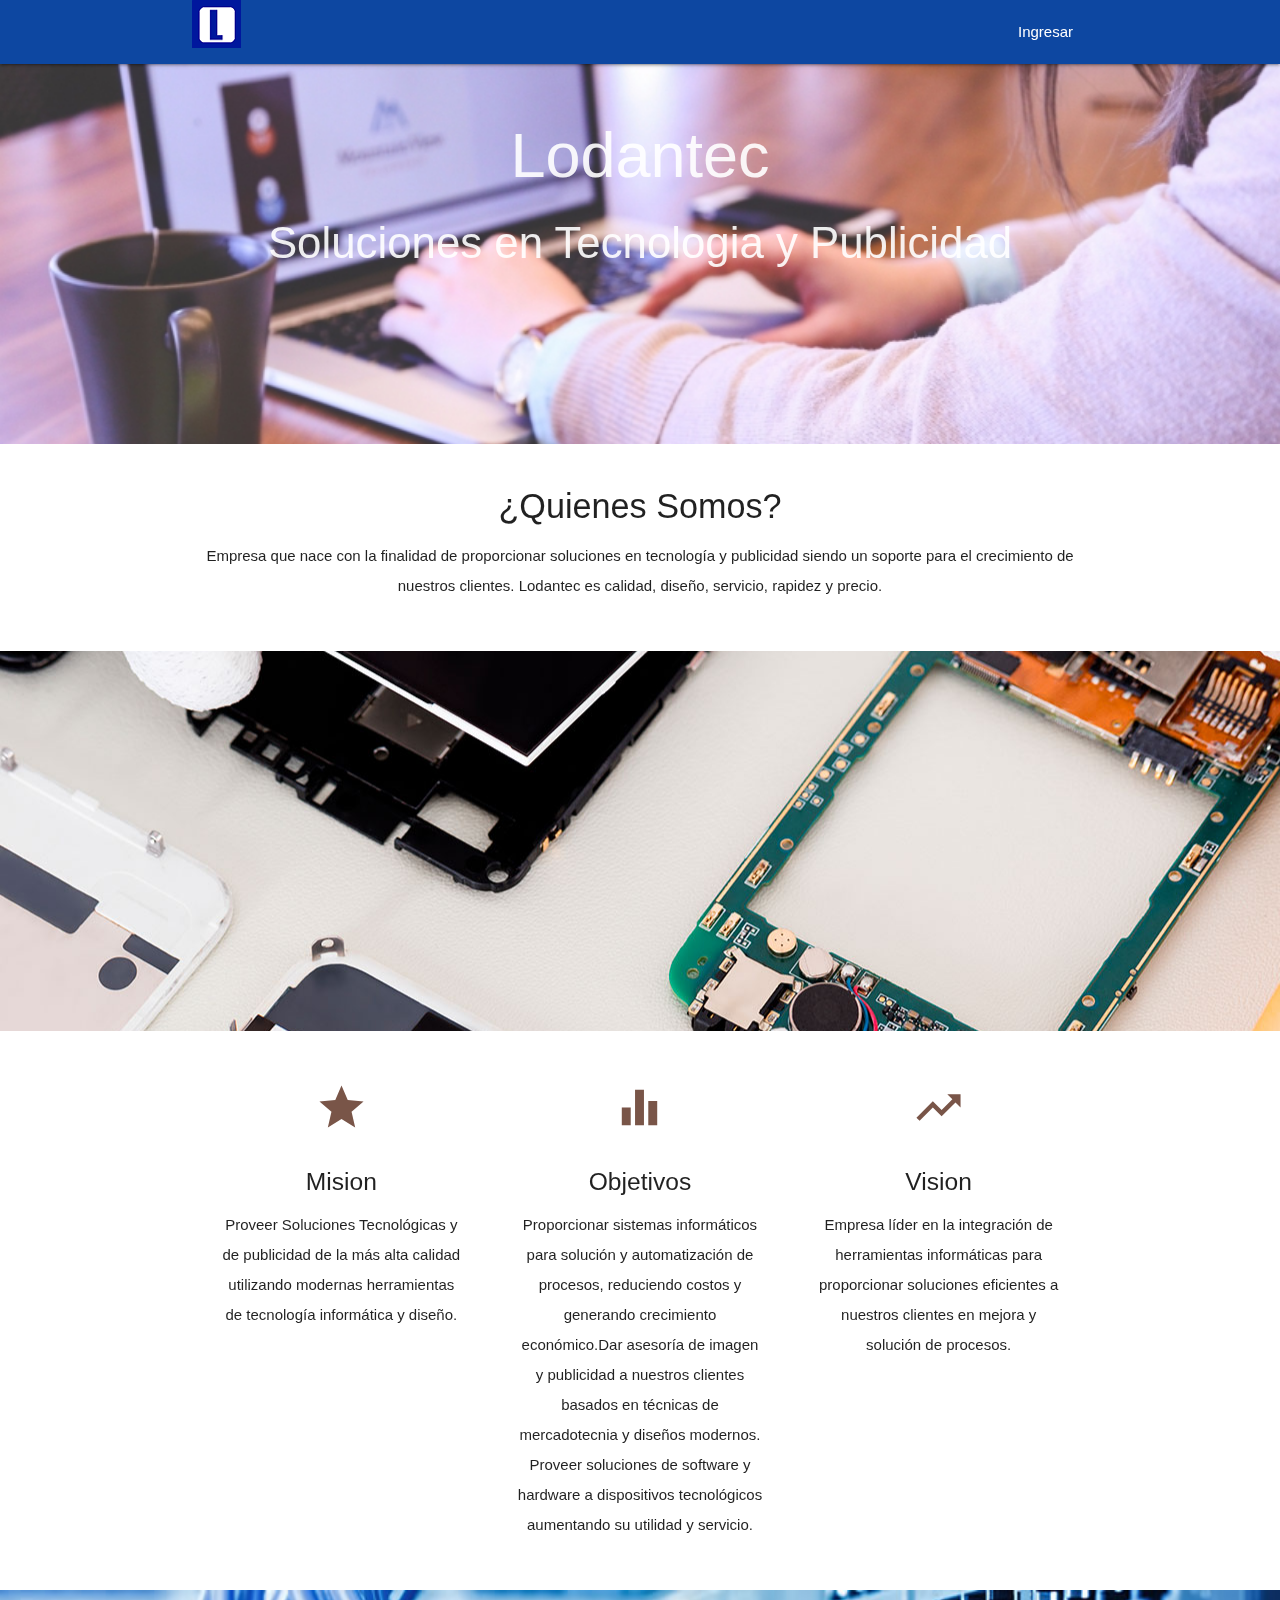
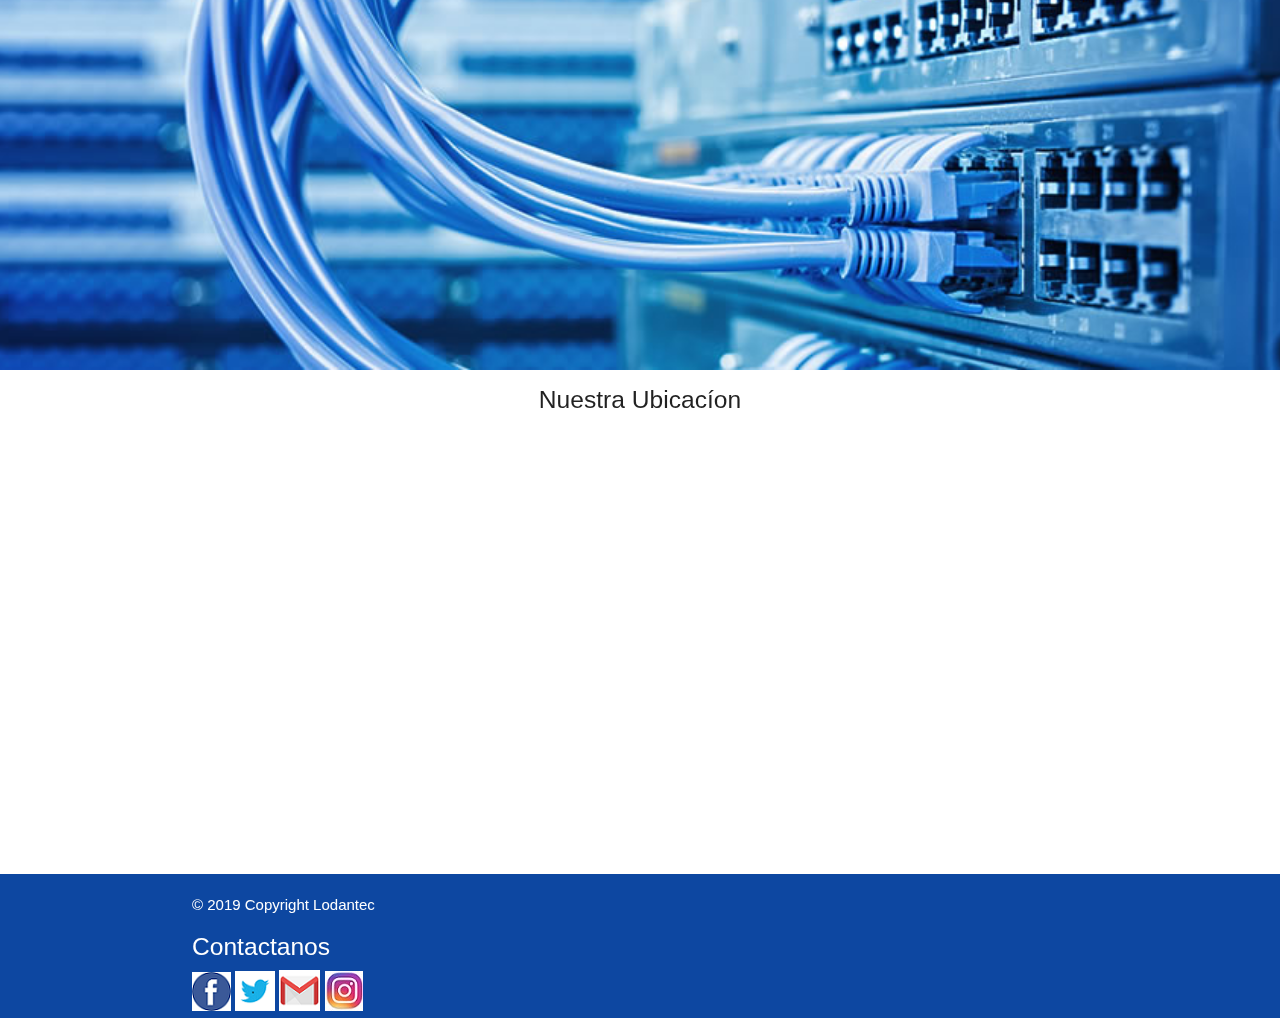
<file: index.html>
<!DOCTYPE html>
<html lang="en">
<head>
  <meta http-equiv="Content-Type" content="text/html; charset=UTF-8"/>
  <meta name="viewport" content="width=device-width, initial-scale=1"/>
  <title>Lodantec</title>
  <link href="https://fonts.googleapis.com/icon?family=Material+Icons" rel="stylesheet">
  <link href="css/materialize.css" type="text/css" rel="stylesheet" media="screen,projection"/>
  <link href="css/style.css" type="text/css" rel="stylesheet" media="screen,projection"/>

</head>
<body>

   <nav class=" blue darken-4" role="navigation">
        <div class="nav-wrapper container">
          <a id="logo-container center" href="index.html"><img src="Imagenes/iconoLodantec.png" alt="logoLodantec"></a>
          <ul class="right hide-on-med-and-down">
            <ul class="right hide-on-med-and-down">
          <li ><a class="enlace-menu white-text" href="inicio.html">Ingresar</a></li>
        </ul>
          
          <ul id="nav-mobile" class="sidenav">
          <li ><a href="inicio.html">Registrar</a></li>
      </ul>
      <a href="#" data-target="nav-mobile" class="sidenav-trigger right"><i class="material-icons  white-text">menu</i></a>
    </div>
  </nav>

  <div id="index-banner" class="parallax-container">
    <div class="section no-pad-bot ">
      <div class="container ">
        <br><br>
        <h1 class="header center  ">Lodantec</h1>
         <h3 class="header center text-grey darken-2">Soluciones en Tecnologia y Publicidad</h3>
       
        <br><br>

      </div>
    </div>
    <div class="parallax"><img src="Imagenes/web4.jpeg" alt="Unsplashed background img 1"></div>
  </div>

  <div class="container">
    <div class="section">

      <!--   Icon Section   -->
      <div class="row">
        <div class="col s12 center">
          <h3><i class="mdi-content-send brown-text"></i></h3>
          <h4>¿Quienes Somos?</h4>
          <p class="center-align light">Empresa que nace con la finalidad de proporcionar soluciones en tecnología y publicidad siendo un soporte para el crecimiento de nuestros clientes. Lodantec es calidad, diseño, servicio, rapidez y precio.</p>
        </div>
      </div>
    </div>
  </div>

  <div class="parallax-container valign-wrapper">
    <div class="section no-pad-bot">
      <div class="container">
        <div class="row center">
          <h5 class="header col s12 light"></h5>
        </div>
      </div>
    </div>
    <div class="parallax"><img src="Imagenes/Reparacion.jpg" alt="Unsplashed background img 2"></div>
  </div>

  <div class="container">
    <div class="section">
      <div class="row">
        <div class="col s12 m4">
          <div class="icon-block">
            <h2 class="center brown-text"><i class="material-icons">star</i></h2>
            <h5 class="center">Mision</h5>
            <p class="center-align">Proveer Soluciones Tecnológicas y de publicidad de la más alta calidad utilizando modernas herramientas de tecnología informática y diseño.</p>
          </div>
        </div>

        <div class="col s12 m4">
          <div class="icon-block">
            <h2 class="center brown-text"><i class="material-icons">equalizer</i></h2>
            <h5 class="center">Objetivos</h5>
            <p class="center-align">Proporcionar sistemas informáticos para solución y automatización de procesos, reduciendo costos y generando crecimiento económico.Dar asesoría de imagen y publicidad a nuestros clientes basados en técnicas de mercadotecnia y diseños modernos.
            Proveer soluciones de software y hardware a dispositivos tecnológicos aumentando su utilidad y servicio.</p>
          </div>
        </div>

        <div class="col s12 m4">
          <div class="icon-block">
            <h2 class="center brown-text"><i class="material-icons">trending_up</i></h2>
            <h5 class="center">Vision</h5>
            <p class="center-align">Empresa líder en la integración de herramientas informáticas para proporcionar soluciones eficientes a nuestros clientes en mejora y solución de procesos.</p>
          </div>
        </div>
      </div>
    </div>

  </div>
  <div class="parallax-container valign-wrapper">
    <div class="section no-pad-bot">
      <div class="container">
        <div class="row center">
          <h5 class="header col s12 light"></h5>
        </div>
      </div>
    </div>
    <div class="parallax"><img src="Imagenes/redes.jpg" alt="Unsplashed background img 3"></div>
  </div>
   <div class=" center-align">
    <h5>Nuestra Ubicacíon</h5>
  <iframe src="https://www.google.com/maps/embed?pb=!1m14!1m8!1m3!1d7431.352226745973!2d-102.852428!3d21.363267000000004!3m2!1i1024!2i768!4f13.1!3m3!1m2!1s0x0%3A0xa62a9ca642ec8b74!2sLodantec!5e0!3m2!1ses!2smx!4v1557456061914!5m2!1ses!2smx" width="500" height="400" frameborder="0" style="border:1" allowfullscreen></iframe>
</div>

<br></br>

 <footer class="page-footer blue darken-4">
         
            <div class="container ">
            © 2019 Copyright Lodantec
          <div class="col l6 s12">
          <h5 class="white-text">Contactanos</h5>
          <a id="logo-container" href="https://www.facebook.com/lodantecoficial/?__tn__=%2Cd%2CP-R&eid=ARAsV0h5mMve29M3Rt8gyrMMK_xrO3Iv0m3q3uzHFoeI2351_x9ZHpdJKBucROTbb_AHdQ5zqUCyFbF4">
          <img src="Imagenes/fb.png" alt="Unsplashed background img 3">
          <img src="Imagenes/Imagen.png" alt="Unsplashed background img 3">
           <a id="logo-container" href="https://accounts.google.com/ServiceLogin/signinchooser?service=mail&passive=true&rm=false&continue=https%3A%2F%2Fmail.google.com%2Fmail%2F&ss=1&scc=1&ltmpl=default&ltmplcache=2&emr=1&osid=1&flowName=GlifWebSignIn&flowEntry=ServiceLogin"><img src="Imagenes/gmail.png" alt="Unsplashed background img 3">
          <a id="logo-container" href="https://www.instagram.com/lodantec/"><img src="Imagenes/instagram.jpg" alt="Unsplashed background img 3">
          <p class="grey-text text-lighten-4"></p>
           
            </div>
          </div>
        </footer>

  <!--  Scripts-->
  <script src="https://code.jquery.com/jquery-2.1.1.min.js"></script>
  <script src="js/materialize.js"></script>
  <script src="js/init.js"></script>

  </body>
</html>
</file>
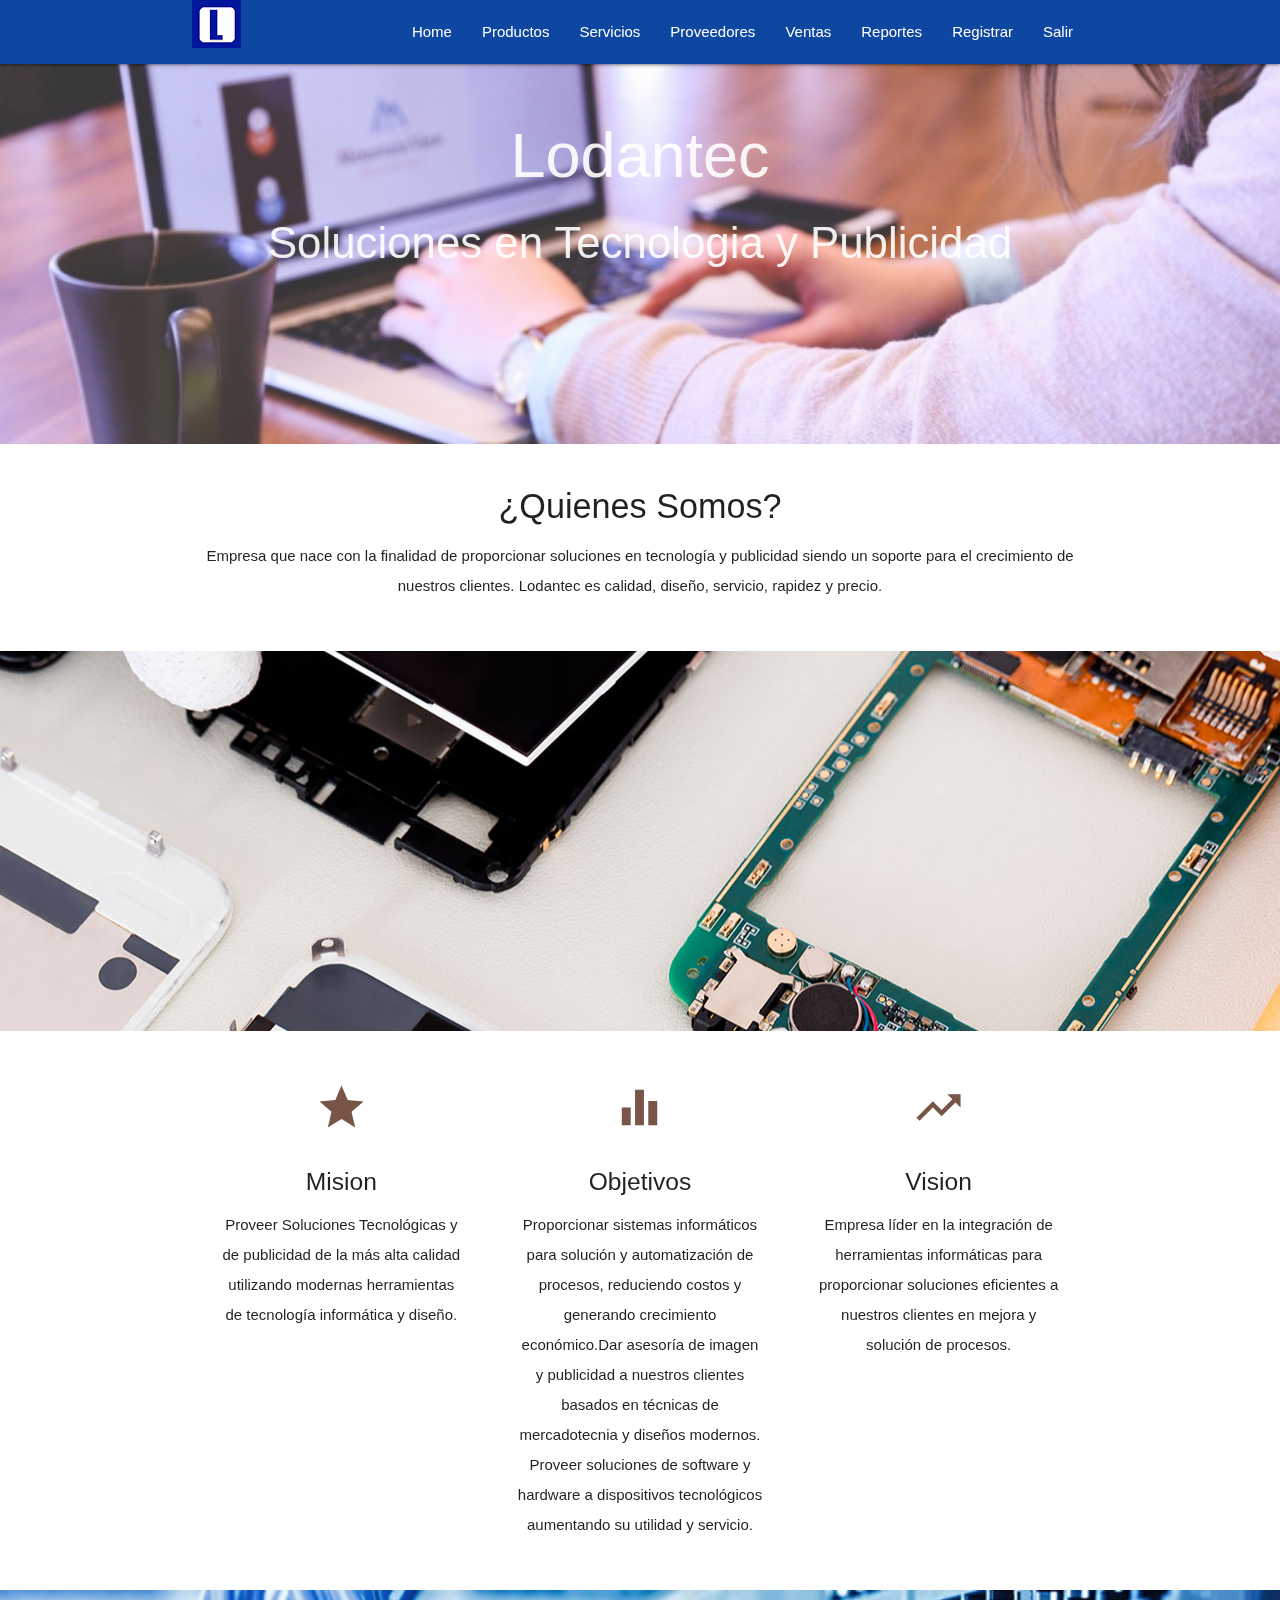
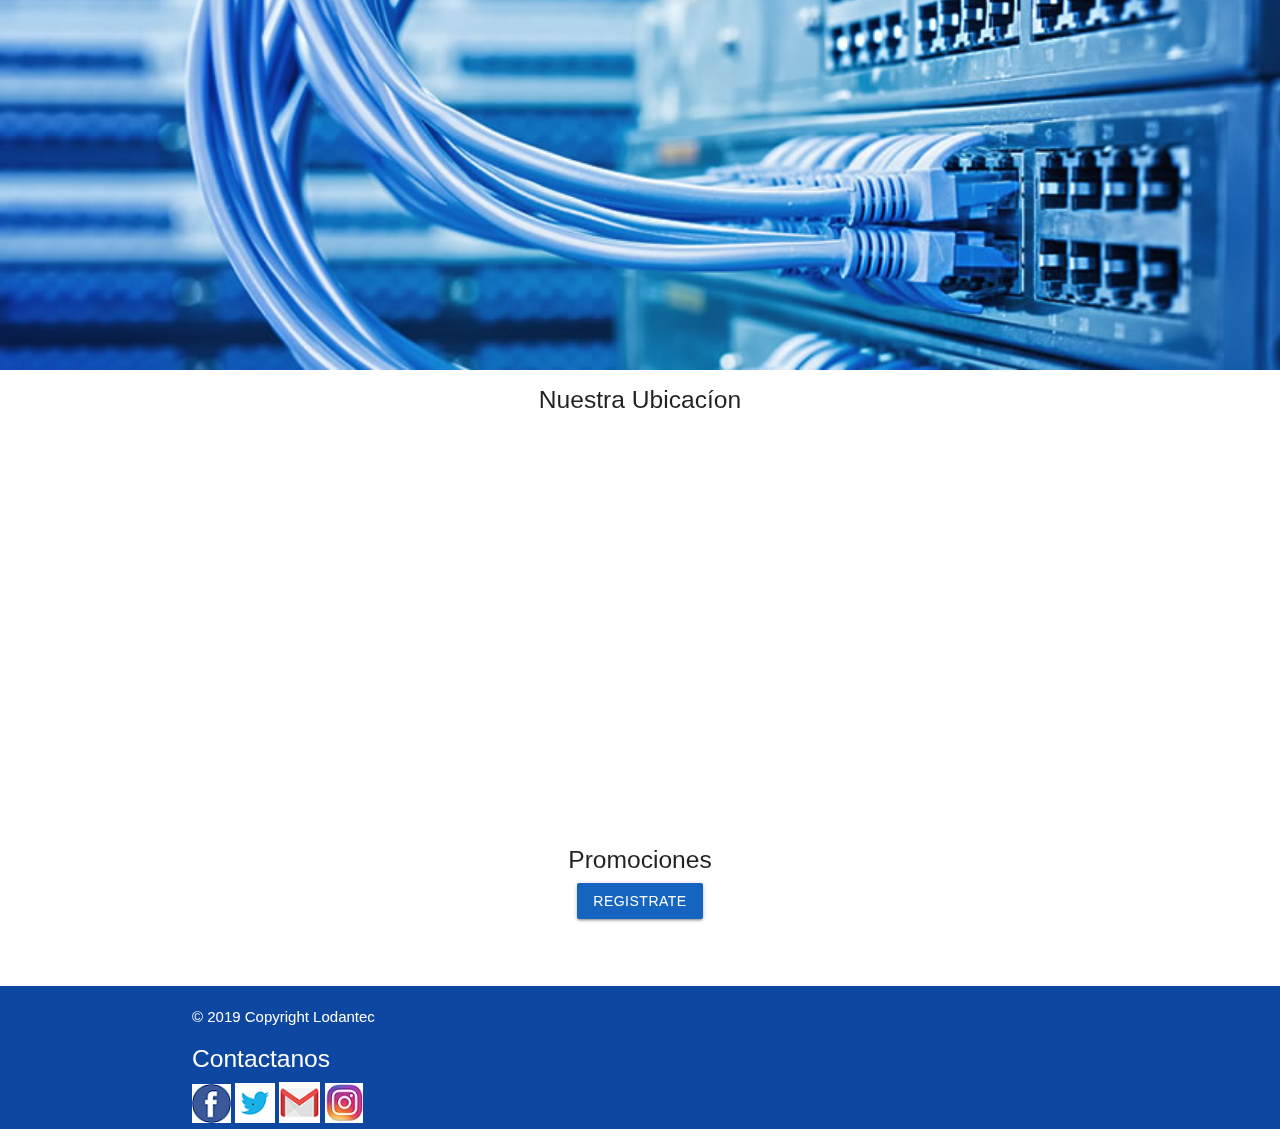
<file: home.html>
<!DOCTYPE html>
<html lang="en">
<head>
  <meta http-equiv="Content-Type" content="text/html; charset=UTF-8"/>
  <meta name="viewport" content="width=device-width, initial-scale=1"/>
  <title>Lodantec</title>
  <link href="https://fonts.googleapis.com/icon?family=Material+Icons" rel="stylesheet">
  <link href="css/materialize.css" type="text/css" rel="stylesheet" media="screen,projection"/>
  <link href="css/style.css" type="text/css" rel="stylesheet" media="screen,projection"/>

</head>
<body>


   <nav class=" blue darken-4" role="navigation">
        <div class="nav-wrapper container">
          <a id="logo-container center" href="home.html"><img src="Imagenes/iconoLodantec.png" alt="logoLodantec"></a>
          <ul class="right hide-on-med-and-down">
            <ul class="right hide-on-med-and-down">
          <li ><a class="enlace-menu white-text" href="index.html">Salir</a></li>
        </ul>
          <li ><a class="enlace-menu white-text" href="Registrar.html">Registrar</a></li>
        </ul>
          <ul class="right hide-on-med-and-down">
          <li ><a class="enlace-menu white-text" href="Reportes.html">Reportes</a></li>
        </ul>
           <ul class="right hide-on-med-and-down">
          <li ><a class="enlace-menu white-text " href="Ventas.html">Ventas</a></li>
        </ul>
          <ul class="right hide-on-med-and-down">
          <li ><a class="enlace-menu white-text" href="Proveedores.html">Proveedores</a></li>
        </ul>
         <ul class="right hide-on-med-and-down">
          <li ><a class="enlace-menu white-text" href="Servicios.html">Servicios</a></li>
        </ul>
         <ul class="right hide-on-med-and-down">
          <li ><a class="enlace-menu white-text" href="Productos.html">Productos</a></li>
        </ul>
        <ul class="right hide-on-med-and-down">
          <li ><a class="enlace-menu white-text" href="home.html">Home</a></li>
        </ul>
          

          <ul id="nav-mobile" class="sidenav">
            <li ><a href="index.html">Salir</a></li> 
          <li ><a href="Reportes.html">Registrar</a></li>
          <li ><a href="Reportes.html">Reportes</a></li>
            <li ><a href="Ventas.html">Ventas</a></li>
            <li ><a href="Proveedores.html">Proveedores</a></li>
             <li ><a href="Servicios.html">Servicios</a></li>
              <li ><a href="Productos.html">Productos</a></li>
              <li ><a href="Index.html">Home</a></li>
      </ul>
      <a href="#" data-target="nav-mobile" class="sidenav-trigger right"><i class="material-icons  white-text">menu</i></a>
    </div>
  </nav>

         
  <div id="index-banner" class="parallax-container">
    <div class="section no-pad-bot ">
      <div class="container ">
        <br><br>
        <h1 class="header center  ">Lodantec</h1>
         <h3 class="header center text-grey darken-2">Soluciones en Tecnologia y Publicidad</h3>
       
        
        <br><br>

      </div>
    </div>
    <div class="parallax"><img src="Imagenes/web4.jpeg" alt="Unsplashed background img 1"></div>
  </div>

  <div class="container">
    <div class="section">

      <!--   Icon Section   -->
      <div class="row">
        <div class="col s12 center">
          <h3><i class="mdi-content-send brown-text"></i></h3>
          <h4>¿Quienes Somos?</h4>
          <p class="center-align light">Empresa que nace con la finalidad de proporcionar soluciones en tecnología y publicidad siendo un soporte para el crecimiento de nuestros clientes. Lodantec es calidad, diseño, servicio, rapidez y precio.</p>
        </div>
      </div>
    </div>
  </div>

  <div class="parallax-container valign-wrapper">
    <div class="section no-pad-bot">
      <div class="container">
        <div class="row center">
          <h5 class="header col s12 light"></h5>
        </div>
      </div>
    </div>
    <div class="parallax"><img src="Imagenes/Reparacion.jpg" alt="Unsplashed background img 2"></div>
  </div>

  <div class="container">
    <div class="section">
      <div class="row">
        <div class="col s12 m4">
          <div class="icon-block">
            <h2 class="center brown-text"><i class="material-icons">star</i></h2>
            <h5 class="center">Mision</h5>

            <p class="center-align">Proveer Soluciones Tecnológicas y de publicidad de la más alta calidad utilizando modernas herramientas de tecnología informática y diseño.</p>
          </div>
        </div>

        <div class="col s12 m4">
          <div class="icon-block">
            <h2 class="center brown-text"><i class="material-icons">equalizer</i></h2>
            <h5 class="center">Objetivos</h5>

            <p class="center-align">Proporcionar sistemas informáticos para solución y automatización de procesos, reduciendo costos y generando crecimiento económico.Dar asesoría de imagen y publicidad a nuestros clientes basados en técnicas de mercadotecnia y diseños modernos.
            Proveer soluciones de software y hardware a dispositivos tecnológicos aumentando su utilidad y servicio.</p>
          </div>
        </div>

        <div class="col s12 m4">
          <div class="icon-block">
            <h2 class="center brown-text"><i class="material-icons">trending_up</i></h2>
            <h5 class="center">Vision</h5>

            <p class="center-align">Empresa líder en la integración de herramientas informáticas para proporcionar soluciones eficientes a nuestros clientes en mejora y solución de procesos.</p>
          </div>
        </div>
      </div>

    </div>
  </div>

  <div class="parallax-container valign-wrapper">
    <div class="section no-pad-bot">
      <div class="container">
        <div class="row center">
          <h5 class="header col s12 light"></h5>
        </div>
      </div>
    </div>
    <div class="parallax"><img src="Imagenes/redes.jpg" alt="Unsplashed background img 3"></div>
  </div>
   <div class=" center-align">
    <h5>Nuestra Ubicacíon</h5>
  <iframe src="https://www.google.com/maps/embed?pb=!1m14!1m8!1m3!1d7431.352226745973!2d-102.852428!3d21.363267000000004!3m2!1i1024!2i768!4f13.1!3m3!1m2!1s0x0%3A0xa62a9ca642ec8b74!2sLodantec!5e0!3m2!1ses!2smx!4v1557456061914!5m2!1ses!2smx" width="500" height="400" frameborder="0" style="border:1" allowfullscreen></iframe>

  <div id="div1"><h5>Promociones</h5+></div>
<!--Este es el boton que activa el ajax, si se usa mas de una funcion ajax hay que cambiarles el nombre a cada una-->
<button  class="btn waves-effect blue darken-3 btn" type="active" onclick="ajax()">Registrate</button>
<!--esta es la division info, aqiui sale el formulario-->
<br></br>
<div id="info"></div>
</div>

<br></br>



 <footer class="page-footer blue darken-4">
         
            <div class="container ">
            © 2019 Copyright Lodantec
          <div class="col l6 s12">
          <h5 class="white-text">Contactanos</h5>

          <a id="logo-container" href="https://www.facebook.com/lodantecoficial/?__tn__=%2Cd%2CP-R&eid=ARAsV0h5mMve29M3Rt8gyrMMK_xrO3Iv0m3q3uzHFoeI2351_x9ZHpdJKBucROTbb_AHdQ5zqUCyFbF4"></a>
          <img src="Imagenes/fb.png" alt="Unsplashed background img 3">

          <a id="logo-container" href=""><img src="Imagenes/Imagen.png" alt="Unsplashed background img 3"></a>

           <a id="logo-container" href="https://accounts.google.com/ServiceLogin/signinchooser?service=mail&passive=true&rm=false&continue=https%3A%2F%2Fmail.google.com%2Fmail%2F&ss=1&scc=1&ltmpl=default&ltmplcache=2&emr=1&osid=1&flowName=GlifWebSignIn&flowEntry=ServiceLogin"><img src="Imagenes/gmail.png" alt="Unsplashed background img 3">

          <a id="logo-container" href="https://www.instagram.com/lodantec/"><img src="Imagenes/instagram.jpg" alt="Unsplashed background img 3">
          <p class="grey-text text-lighten-4"></p>
           
            </div>
          </div>
        </footer>
        <!--Este es el script de ajax, con el se manda llamar al fromulario que quieres que aparesca-->
        <!--La parte que dice info es el id de la division donde va a mostrarse el contenido-->
        <script>
          function ajax(){
            var ajaxRes = new XMLHttpRequest()
            ajaxRes.onreadystatechange = function(){
                if (ajaxRes.readyState == 4 && ajaxRes.status == 200) {
                    document.getElementById("info").innerHTML=ajaxRes.responseText
                }
            }
            ajaxRes.open("GET","pregunta.html",true)
            //ajaxRes.open("GET","texto.txt",true)
            ajaxRes.send()
        }
        </script>

        <script>
          $(document).ready(function(){
            $("button").click(function(){
              $.ajax({url: "demo_test.txt", success: function(result){
                $("#div1").html(result);
              }});
            });
          });
        </script>

  <!--  Scripts-->
  <script src="https://code.jquery.com/jquery-2.1.1.min.js"></script>
  <script src="js/materialize.js"></script>
  <script src="js/init.js"></script>


  </body>

  
</html>
</file>
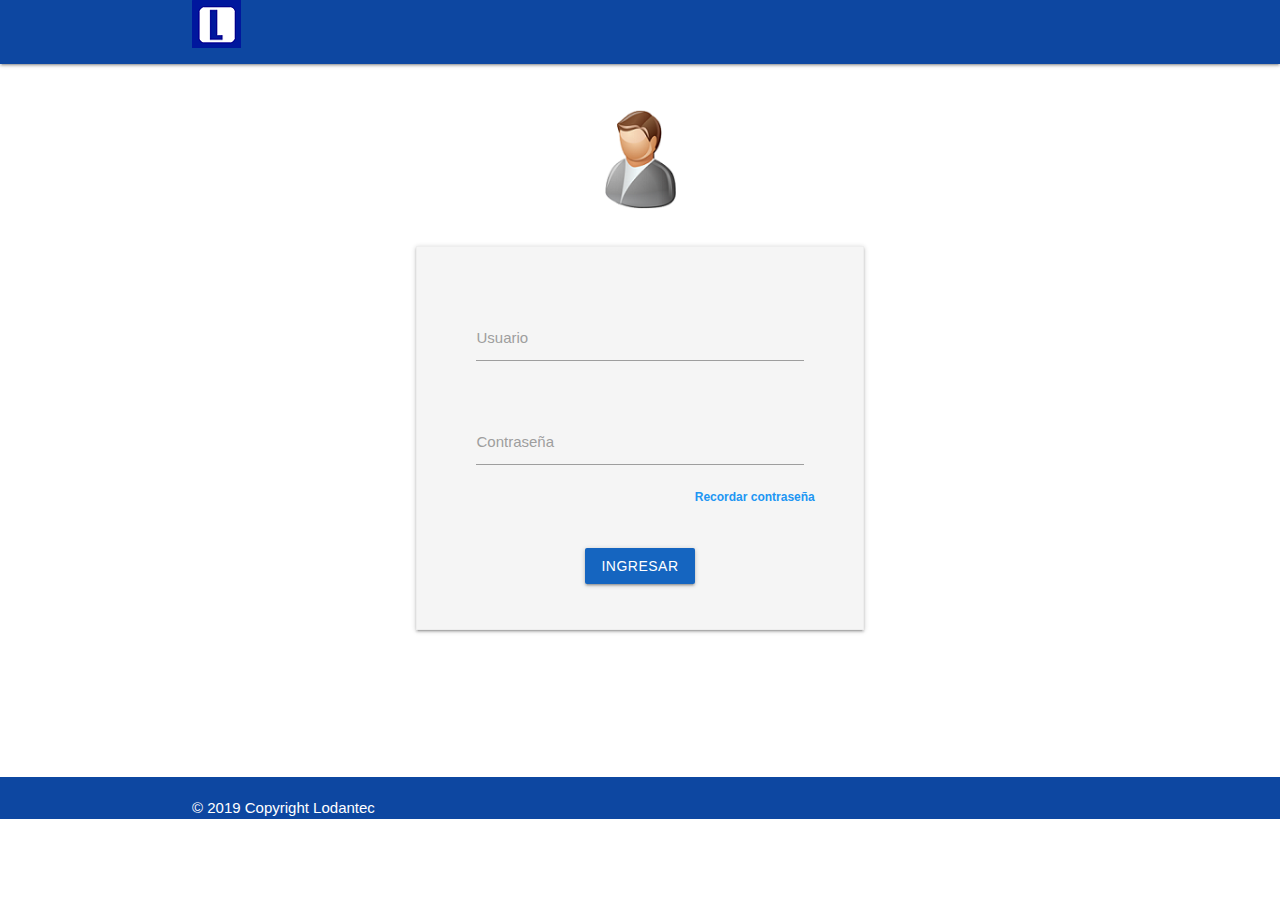
<file: inicio.html>
<!DOCTYPE html>
<html lang="en">
<head>
  <meta http-equiv="Content-Type" content="text/html; charset=UTF-8"/>
  <meta name="viewport" content="width=device-width, initial-scale=1"/>
  <title>Lodantec</title>

  
  <link href="https://fonts.googleapis.com/icon?family=Material+Icons" rel="stylesheet">
  <link href="css/materialize.css" type="text/css" rel="stylesheet" media="screen,projection"/>
  <link href="css/style.css" type="text/css" rel="stylesheet" media="screen,projection"/>

</head>
<body>



  <nav class=" blue darken-4" role="navigation">
    <div class="nav-wrapper container ">
       <a id="logo-container" href=""><img src="Imagenes/iconoLodantec.png" alt="logoLodantec"></a>
      <a id="logo-container" href="#" class="brand-logo"></a>
    </div>
  </nav>

  <br></br>

  <main>
    <center>
      <img class="responsive-img" style="width: 100px;" src="Imagenes/administrador.png" />
      <div class="section"></div>



      <div class="container">
        <div class="z-depth-1 grey lighten-4 row" style="display: inline-block; padding: 32px 48px 0px 48px; border: 1px solid #EEE;">

          <form class="col s12" method="post" >
            <div class='row'>
              <div class='col s12'>
              </div>
            </div>

            <div class='row'>
              <div class='input-field col s12'>
                <input class='validate' type='text' id='codigo'>
                <label for='usuario'>Usuario</label>
              </div>
            </div>

            <div class='row'>
              <div class='input-field col s12'>
                <input class='validate' type='password' name='password' id='password'>
                <label for='password'>Contraseña</label>
              </div>
              <label style='float: right;'>
                <a class=' dark blue-text center-align' href='#!'><b>Recordar contraseña</b></a>
              </label>
            </div>

            <br />

              <div class="center-align">
 <a id="logo-container" class="waves-effect blue darken-3 btn" href="home.html">Ingresar</a>
</div>  

<br></br>






          </form>
        </div>
      </div>
 

    <div class="section"></div>
    <div class="section"></div>
  </main>

    <div class="section"></div>
    <div class="section"></div>
 <footer class="page-footer blue darken-4">
            <div class="container">
            © 2019 Copyright Lodantec
            </div>
        </footer>

  <!--  Scripts-->
  <script src="https://code.jquery.com/jquery-2.1.1.min.js"></script>
  <script src="js/materialize.js"></script>
  <script src="js/init.js"></script>

  </body>
</html>
</file>
<file: css/style.css>
/* Custom Stylesheet */
/**
 * Use this file to override Materialize files so you can update
 * the core Materialize files in the future
 *
 * Made By MaterializeCSS.com
 */

nav ul a,
nav .brand-logo {
  color: #444;
}

p {
  line-height: 2rem;
}

.sidenav-trigger {
  color: #26a69a;
}

.parallax-container {
  min-height: 380px;
  line-height: 0;
  height: auto;
  color: rgba(255,255,255,.9);
}
  .parallax-container .section {
    width: 100%;
  }

@media only screen and (max-width : 992px) {
  .parallax-container .section {
    position: absolute;
    top: 40%;
  }
  #index-banner .section {
    top: 10%;
  }
}

@media only screen and (max-width : 600px) {
  #index-banner .section {
    top: 0;
  }
}

.icon-block {
  padding: 0 15px;
}
.icon-block .material-icons {
  font-size: inherit;
}

footer.page-footer {
  margin: 0;
}
</file>
